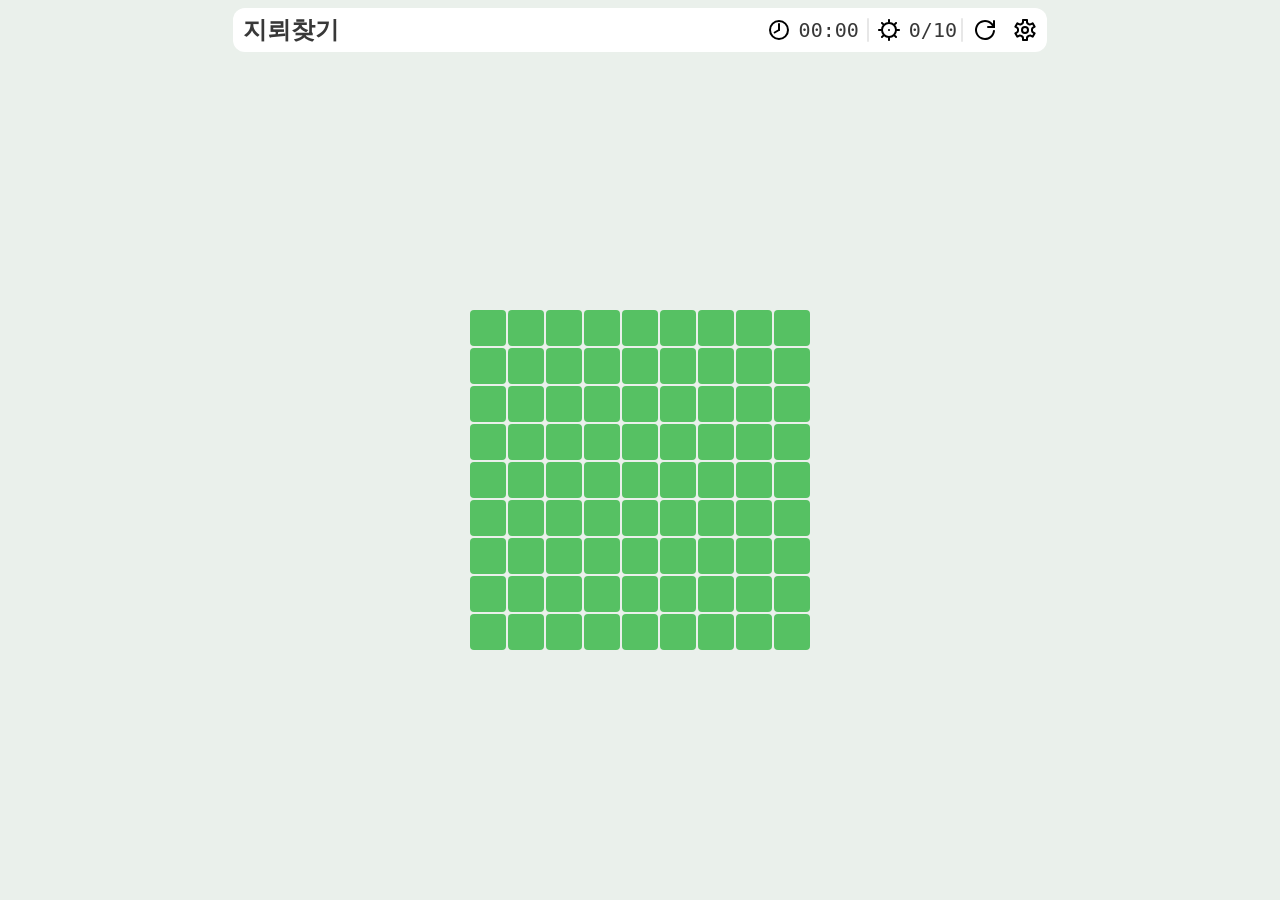
<file: minesweeper/index.html>
<!DOCTYPE html>
<html lang="ko">

<head>
    <meta charset="UTF-8">
    <meta name="viewport" content="width=device-width, initial-scale=1.0">
    <title>Document</title>
    <link href="style.css" rel="stylesheet" />
</head>

<body oncontextmenu="return false">
    <section id="setting">
        <div id="diff">
            <button onclick="setDiff(0)">초급</button>
            <button onclick="setDiff(1)">중급</button>
            <button onclick="setDiff(2)">고급</button>
            <button onclick="setDiff(3)">커스텀</button>
        </div>
        <div class="inputs">
            <label for="ip_column">가로</label>
            <input id="ip_column" type="number" value="9" disabled/>
        </div>
        <div class="inputs">
            <label for="ip_row">세로</label>
            <input id="ip_row" type="number" value="9" disabled/>
        </div>
        <div class="inputs">
            <label for="ip_mine">지뢰</label>
            <input id="ip_mine" type="number" value="10" disabled/>
        </div>
        <div id="submit">
            <button id="bt_cancel" onclick="popup(false)">취소</button>
            <button id="bt_submit" onclick="apply()">확인</button>
        </div>
    </section>
    <header>
        <h1 id="title">지뢰찾기</h1>
        <div id="control">
            <div id="information">
                <img class="icon" src="src/time.svg" alt="time" />
                <p id="dp_time">00:00</p>
                <div id="divider"></div>
                <img class="icon" src="src/mine.svg" alt="mine" />
                <p id="dp_mine">0/10</p>
            </div>
            <div id="divider"></div>
            <button id="bt_regame" onclick="refresh()"><img class="icon" src="src/regame.svg" alt="regame" /></button>
            <button id="bt_setting" onclick="popup(true)"><img class="icon" src="src/setting.svg" alt="setting" /></button>
        </div>
    </header>
    <section id="play_section">
        <div id="pad"></div>
        <div id="field"></div>
    </section>


    <script src="minesweeper.js"></script>
</body>

</html>
</file>
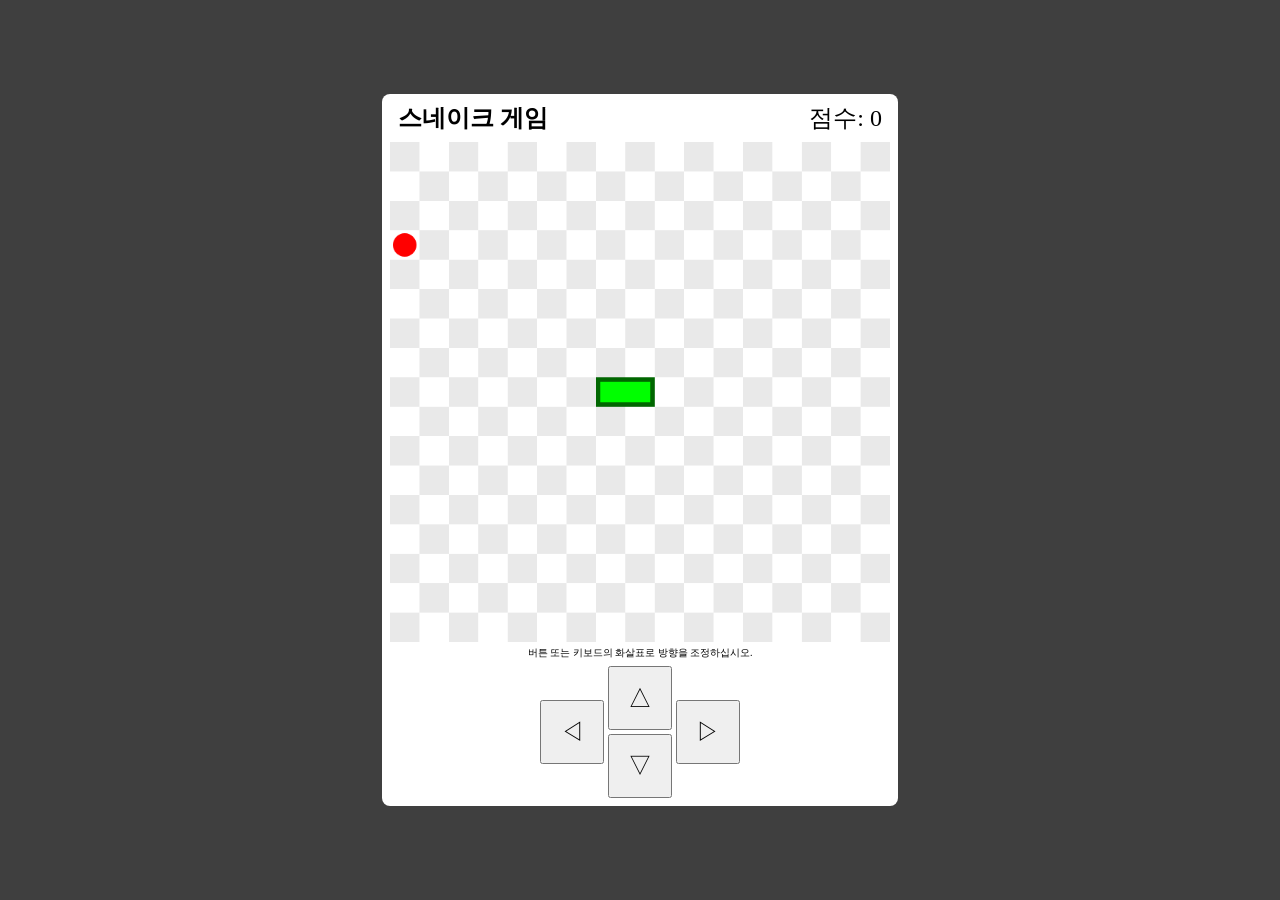
<file: snake_game/index.html>
<!DOCTYPE html>
<html lang="ko">

<head>
    <meta charset="UTF-8">
    <meta name="viewport" content="width=device-width, initial-scale=1.0">
    <title>스네이크 게임</title>
    <link href="style.css" rel="stylesheet" />
</head>

<body>
    <main>
        <header>
            <h1>스네이크 게임</h1>
            <span>점수: 0</span>
        </header>
        <canvas width="680" height="680"></canvas>
        <div>
            버튼 또는 키보드의 화살표로 방향을 조정하십시오.
            <button>△</button>
            <button>▷</button>
            <button>▽</button>
            <button>◁</button>
        </div>
    </main>
    <script src="snake_game.js"></script>
</body>

</html>
</file>
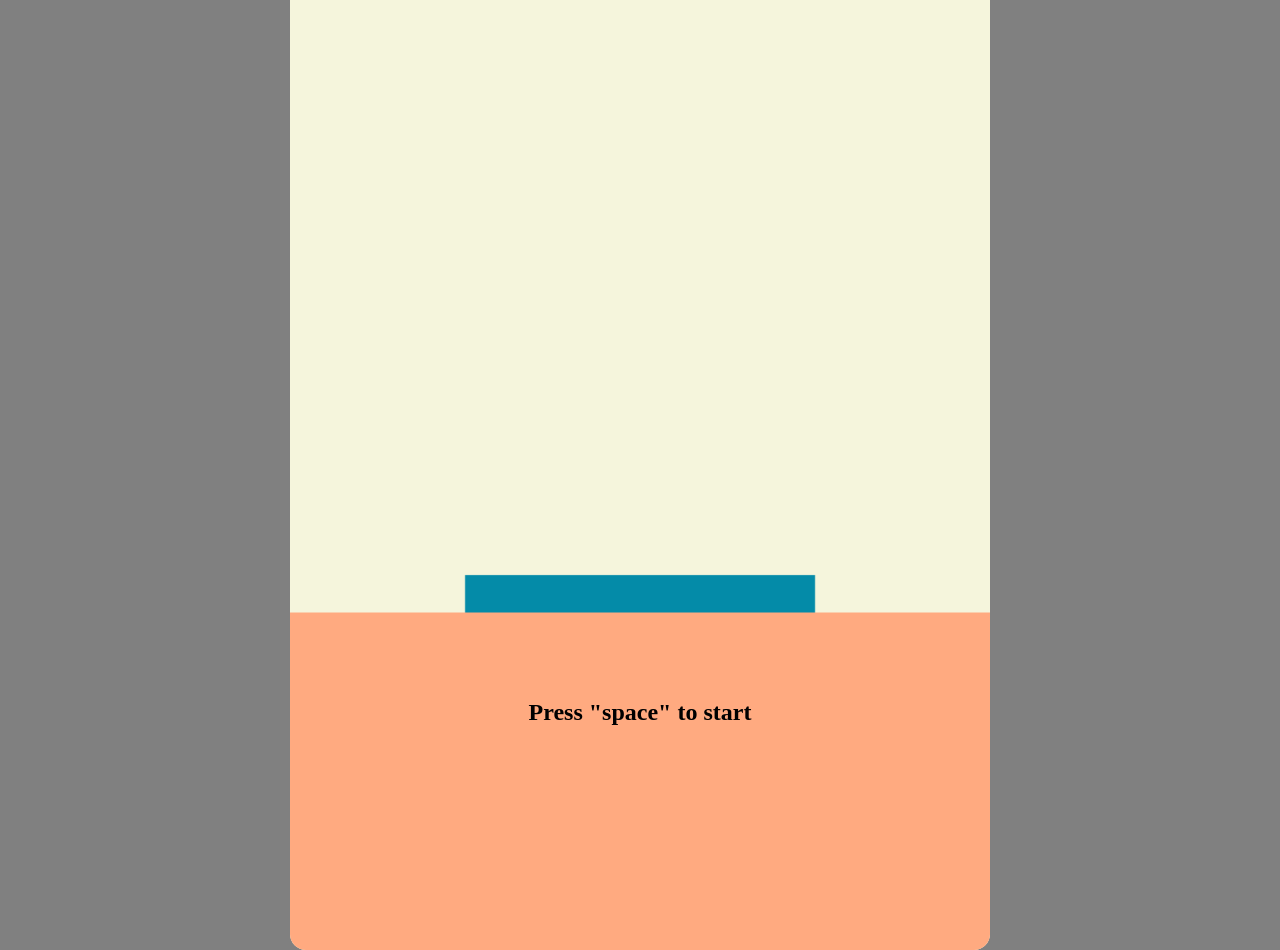
<file: stack_up/index.html>
<!DOCTYPE html>
<html lang="kr">

<head>
  <meta charset="UTF-8">
  <meta name="viewport" content="width=device-width, initial-scale=1.0">
  <title>Stack UP!</title>
  <style>
    body {
      background-color: gray;
      margin: 0;
      padding: 0;
      overflow: hidden;
      width: 100vw;
      height: 100vh;
      position: relative;
    }

    #container {
      width: 100%;
      height: 100%;
      max-width: 700px;
      height: 1000px;
      overflow: hidden;
      position: absolute;
      top: 50%;
      left: 50%;
      transform: translate(-50%, -50%);
      background-color: beige;
      border-radius: 16px;
    }

    canvas {
      position: absolute;
      top: 0;
      left: 0;
      width: 100%;
      height: 100%;
    }

    #score {
      position: absolute;
      top: 20%;
      left: 50%;
      transform: translateX(-50%);
      width: 100%;
      height: fit-content;
      text-align: center;
    }

    #display {
      position: absolute;
      bottom: 20%;
      left: 50%;
      transform: translateX(-50%);
      font-size: x-large;
      font-weight: bold;
      width: 100%;
      height: fit-content;
      text-align: center;
    }
  </style>
</head>

<body>
  <div id="container">
    <canvas id="play_canvas" width="500px" height="800px"></canvas>
    <canvas id="stack_canvas" width="500px" height="800px"></canvas>
    <h1 id="score"></h1>
    <p id="display">Press "space" to start</p>
  </div>
  <script>
    class Stack {
      position = null;
      length = null;
      floor = null;
      constructor(position, length, floor) {
        this.position = position;
        this.length = length;
        this.floor = floor;
      }
    }
    var stacks = [new Stack(125, 250, 1)];
    var current = {
      position: 0,
      length: 250
    }
    var isRunning = false;
    var isPressed = false;
    var play_canvas = document.getElementById("play_canvas");
    var play_ctx = play_canvas.getContext("2d");
    var stack_canvas = document.getElementById("stack_canvas");
    var stack_ctx = stack_canvas.getContext("2d");
    const palette = ["#A4036F", "#048BA8", "#16DB93", "#EFEA5A", "#F29E4C"];

    var score = document.getElementById("score");
    var display = document.getElementById("display");

    window.addEventListener("keydown", (e) => {
      if (e.keyCode === 32) {
        if (isRunning) {
          if (!isPressed) {
            isPressed = true;
            if (stacks.length % 5 === 0) speed++;
            console.log(current.position, current.length);
          }
        } else {
          display.innerText = "";
          isRunning = true;
          startGame();
        }
      }
    });

    window.addEventListener("touchstart", (e) => {
      if (isRunning) {
        if (!isPressed) {
          isPressed = true;
          // console.log(current.position, current.length);
          if (stacks.length % 5 === 0) speed++;
        }
      } else {
        display.innerText = "";
        isRunning = true;
        startGame();
      }
    })

    drawStacks();

    function startGame() {
      stacks = [new Stack(125, 250, 1)];
      score.innerText = "SCORE: " + stacks.length;
      drawStacks();
      requestAnimationFrame(animation);
    }

    function endGame() {
      current.position = 0;
      current.length = 250;
      direction = 0;
      downPosition = 300;
      downSpeed = 1;
      isRunning = false;
      isPressed = false;
      speed = 3;
      score.innerText = "GAME OVER!!\nYour score is " + stacks.length;
      drawAll();
    }

    function drawAll() {

      var resize_height = Math.floor(400 / stacks.length);
      if (resize_height > 30) resize_height = 30;
      const resize_ratio = resize_height / 30;
      //if (resize_height > 30) return;
      stack_ctx.clearRect(0, 0, 500, 800);
      stack_ctx.fillStyle = "#ffaa80";
      stack_ctx.fillRect(0, 600, 500, 200);
      const startPoint = (500 - 500 * resize_ratio) / 2;
      const heightPoint = 600 - stacks.length * resize_height;
      // console.log(`rh: ${resize_height}, rr: ${resize_ratio}, sp: ${startPoint}`);
      stacks.forEach((stack) => {
        stack_ctx.fillStyle = palette[(stack.floor % palette.length)]
        stack_ctx.fillRect(startPoint + stack.position * resize_ratio, heightPoint + resize_height * stacks.length - stack.floor * resize_height, stack.length * resize_ratio, resize_height);
      });
    }

    var speed = 3;

    var direction = 0; // 0: toRight, 1: toLeft
    var downPosition = 300;
    var downSpeed = 1;
    function animation() {
      if (!isRunning) return;
      play_ctx.clearRect(0, 0, 500, 800);
      play_ctx.fillStyle = palette[(stacks.length + 1) % palette.length];
      if (isPressed) {
        if (downPosition < 500 - 30) {
          play_ctx.fillRect(current.position, downPosition, current.length, 30);
          downPosition += downSpeed;
          downSpeed += 0.3;
        } else {
          const before = stacks[stacks.length - 1];
          const position = current.position < before.position ? before.position : current.position;
          const length = current.length - Math.abs(current.position - before.position);
          if (length > 0) {
            play_ctx.fillRect(position, 500 - 30, length, 30);
            stacks.push(new Stack(position, length, stacks.length + 1));
            downPosition = 300;
            downSpeed = 1;
            current.length = length;
            current.position = 0;
            drawStacks();
            isPressed = false;
            score.innerText = "SCORE: " + stacks.length;
          } else {
            endGame();
            display.innerText = "Press \"space\" to re-start.";
          }
        }
      } else {
        play_ctx.fillRect(current.position, 300, current.length, 30);
        if (direction === 0) {
          if (current.position + current.length / 2 < 500) {
            current.position += speed;
          } else {
            direction = 1;
            current.position -= speed;
          }
        } else {
          if (current.position > current.length / -2) {
            current.position -= speed;
          } else {
            direction = 0;
            current.pisition += speed;
          }
        }
      }
      requestAnimationFrame(animation);
    }

    function drawStacks() {
      stack_ctx.clearRect(0, 0, 500, 800);
      stacks.forEach((stack) => {
        stack_ctx.fillStyle = palette[stack.floor % palette.length];
        stack_ctx.fillRect(stack.position, 500 + (stacks.length - stack.floor) * 30, stack.length, 30);
      });
      if (500 + stacks.length * 30 < 800) {
        stack_ctx.fillStyle = "#ffaa80";
        stack_ctx.fillRect(0, 500 + (stacks.length) * 30, 500, 300);
      }
    }

  </script>
</body>

</html>
</file>
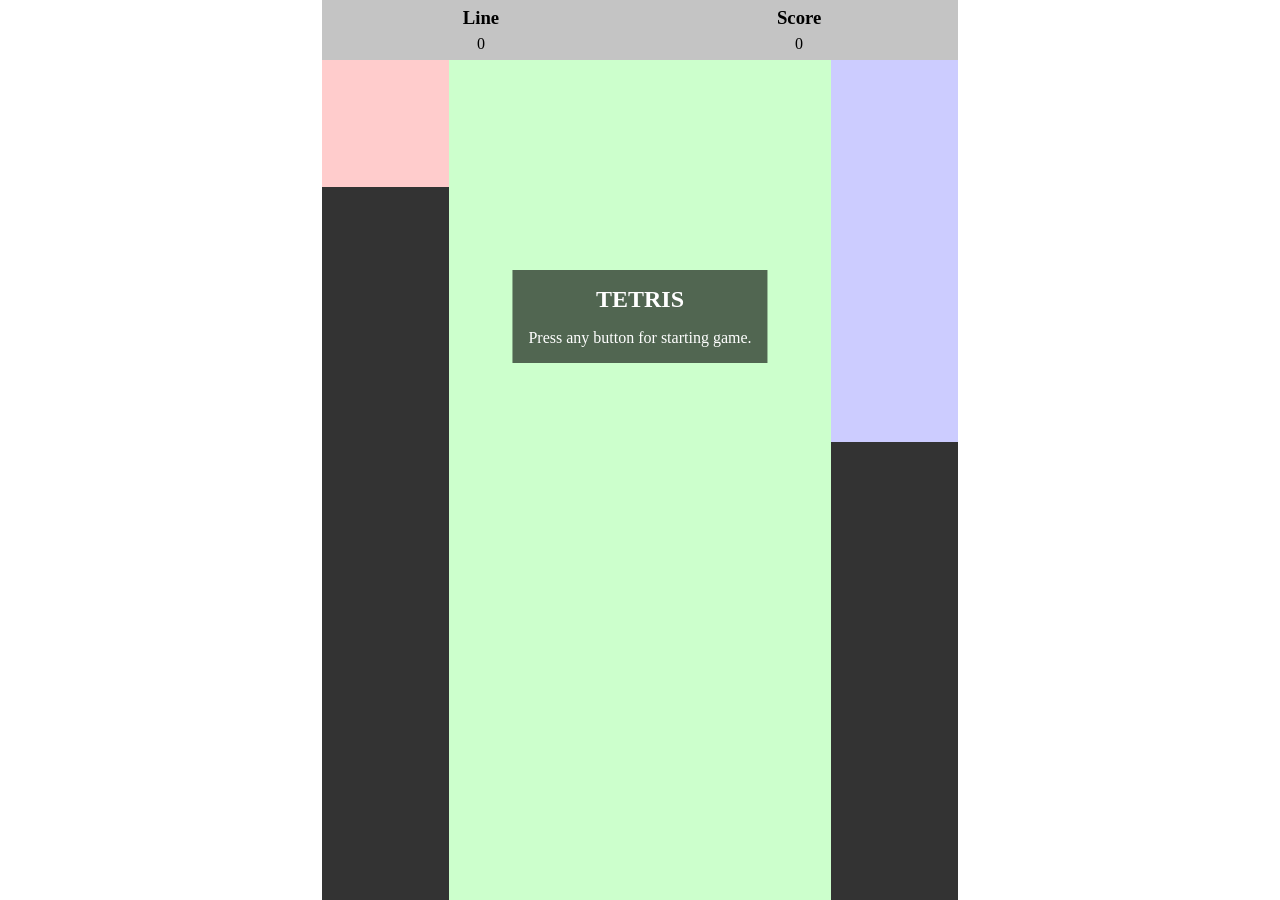
<file: tetris/index.html>
<!DOCTYPE html>
<html lang="en">

<head>
    <meta charset="UTF-8">
    <meta name="viewport" content="width=device-width, initial-scale=1.0">
    <title>Tetris</title>
    <link href="style.css" rel="stylesheet">
</head>

<body>
    <main>
        <section id="popup">
            <h2>TETRIS</h2>
            <p>Press any button for starting game.</p>
        </section>
        <section id="board">
            <div class="data_container">
                <h3>Line</h3>
                <span>0</span>
            </div>
            <div class="data_container">
                <h3>Score</h3>
                <span>0</span>
            </div>
        </section>
        <section id="playground">
            <canvas id="hold" width="40" height="40"></canvas>
            <canvas id="field" width="100" height="220"></canvas>
            <canvas id="next" width="40" height="120"></canvas>
        </section>
    </main>
    <script src="tetris.js"></script>
</body>

</html>
</file>
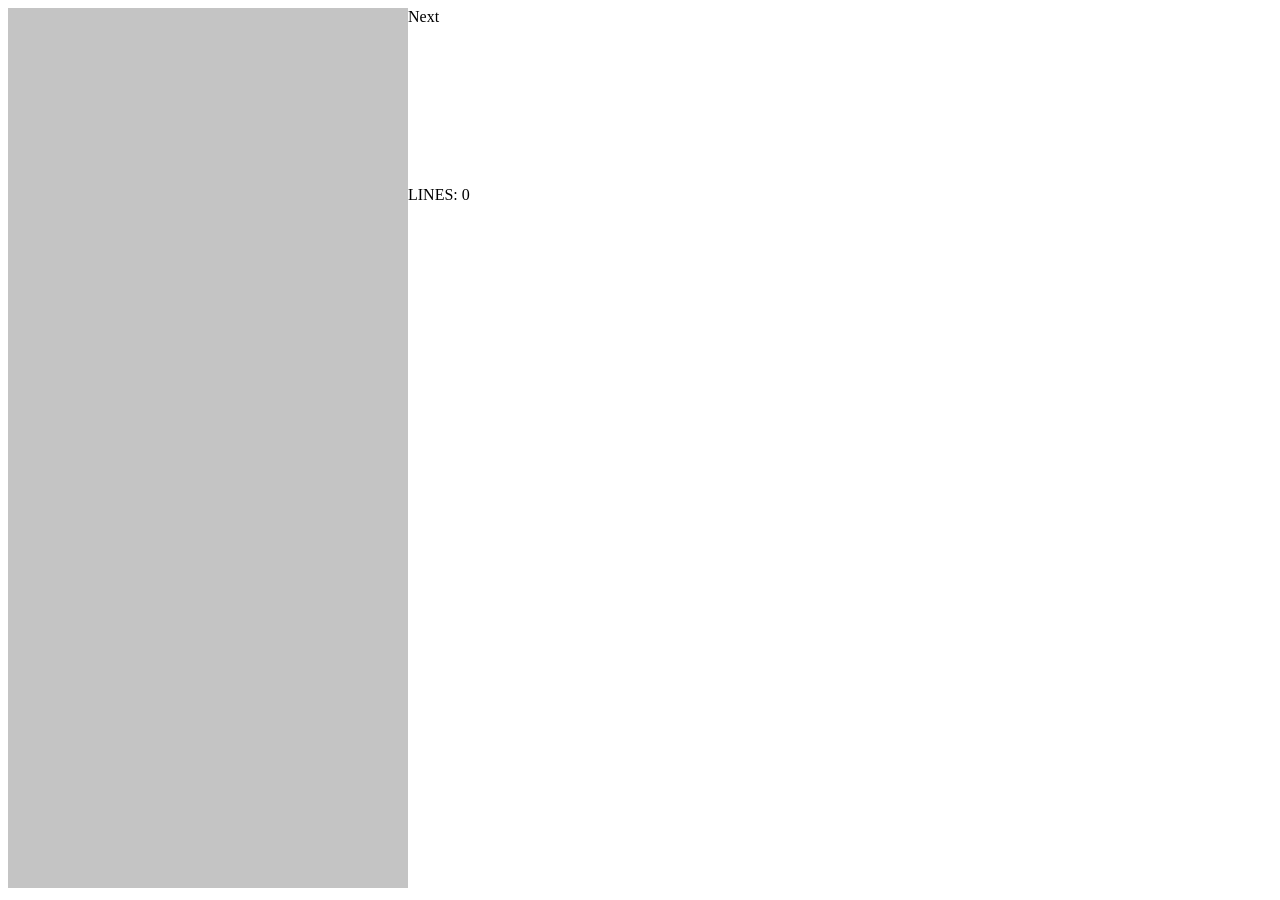
<file: tetris_sample/index.html>
<!DOCTYPE html>
<html lang="ko">
<head>
    <meta charset="UTF-8">
    <meta name="viewport" content="width=device-width, initial-scale=1.0">
    <title>테트리스</title>
    <link href="style.css" rel="stylesheet">
</head>
<body>
    <canvas id="field" width="400", height="880"></canvas>
    <div><span>Next</span><canvas id="next" width="160" height="160"></canvas><span>LINES: 0</span></div>
    <script src="tetris.js"></script>
</body>
</html>
</file>
<file: minesweeper/style.css>
* {
    margin: 0;
    padding: 0;
    color: var(--text);
}

:root {
  --background: #eaf0eb;
  --primary: #56C163;
  --sub-primary: #A4E9AC;
  --caution: #ff0000;
  --surface: #ffffff;
  --surface1: #f7f7f7;
  --surface2: #e7e7e7;
  --text: #383838;
  --disabled: #c0c0c0;
}

html{
    width: 100%;
    height: 100%;
}

body{
    background-color: var(--background);
    width: 100%;
    height: 100%;
}

header {
    position: fixed;
    top: 8px;
    left: 50%;
    transform: translateX(-50%);
    background-color: var(--surface);
    display: flex;
    flex-direction: row;
    width: 100%;
    max-width: 800px;
    height: 44px;
    align-items: center;
    justify-content: space-between;
    padding-left: 10px;
    padding-right: 4px;
    border-radius: 12px;
}

#title{
    font-size: x-large;
}

#control{
    display: flex;
    flex-direction: row;
    gap: 4px;
    align-items: center;
}

#information{
    display: flex;
    flex-direction: row;
    gap: 8px;
    align-items: center;
}

#information p{
    font-size: x-large;
    font-family: monospace;
}

.icon{
    width: 24px;
    height: 24px;
}

#divider{
    width: 2px;
    height: 24px;
    background-color: var(--surface2);
    border-radius: 1px;
}

header button{
    background-color: var(--surface);
    transition: background-color 0.3s ease;
    border: none;
    width: 36px;
    height: 36px;
    border-radius: 8px;
    padding: 6px;
}

#bt_regame:hover, #bt_setting:hover{
    background-color: var(--surface2);
}


#setting{
    position: fixed;
    top: 50%;
    left: 50%;
    transform: translate(-50%, -50%);
    background-color: var(--surface);
    border-radius: 16px;
    padding: 8px;
    display: none;
    flex-direction: column;
    gap: 16px;
}

#diff{
    display: flex;
    flex-direction: row;
    gap: 8px;
}

#diff button{
    width: 80px;
    height: 40px;
    background-color: var(--surface);
    transition: background-color 0.3s ease;
    border: none;
    border-radius: 8px;
    font-size: medium;
}

#diff button:hover{
    background-color: var(--surface1);
}

.inputs{
    display: flex;
    flex-direction: row;
    align-items: center;
    width: calc(100% - 4px);
    border: var(--surface2) 2px solid;
    border-radius: 8px;
    background-color: var(--surface2);
}

.inputs label{
    width: 30%;
    height: 24px;
    line-height: 24px;
    text-align: center;
    font-size: medium;
    background-color: var(--surface2);
    border-top-left-radius: 6px;
    border-bottom-left-radius: 6px;
    
}

.inputs input{
    width: 70%;
    height: 24px;
    background-color: var(--surface1);
    border: none;
    border-top-right-radius: 6px;
    border-bottom-right-radius: 6px;
    text-align: right;
    padding-right: 4px;
    color: var(--text);
}

.inputs input:disabled {
    color: var(--disabled);
}

#submit{
    display: grid;
    grid-template-columns: 1fr 1fr;
    column-gap: 8px;
    height: 40px;
}

#submit button{
    border: none;
    border-radius: 8px;
    font-size: medium;
}

#bt_cancel{
    background-color: var(--surface);
    transition: background-color 0.3s ease;
}

#bt_cancel:hover{
    background-color: var(--surface1);
}

#bt_submit{
    background-color: var(--sub-primary);
    transition: background-color 0.3s ease;
}

#bt_submit:hover{
    background-color: var(--primary);
}

#play_section{
    width: 100%;
    height: 100%;
}

#pad{
    width: 100%;
    height: 60px;
}

#field{
    width: fit-content;
    height: fit-content;
    min-width: 100%;
    min-height: calc(100% - 60px);
    padding: 16px;
    box-sizing: border-box;
    display: flex;
    flex-direction: column;
    justify-content: center;
    align-items: center;
    gap: 2px;
    overflow: scroll;
}

.mine_row{
    display: flex;
    flex-direction: row;
    gap: 2px;
}

.element_mine{
    width: 36px;
    height: 36px;
    background-color: var(--primary);
    border-radius: 4px;
    border: none;
    display: flex;
    justify-content: center;
    align-items: center;
}
</file>
<file: snake_game/style.css>
*{
    margin: 0;
    padding: 0;
}

::-webkit-scrollbar {
    display: none;
}

body{
    width: 100%;
    height: 100vh;
    position: relative;
    background-color: #3f3f3f;
    display: flex;
    align-items: center;
    justify-content: center;
}

main{
    width: 100%;
    max-width: 500px;
    margin: 4px;
    background-color: white;
    border-radius: 8px;
    padding: 0 8px 8px 8px;
}

header{
    display: flex;
    direction: row;
    align-items: center;
    justify-content: space-between;
    padding: 8px;
}

h1, span{
    font-size: x-large;
}

canvas{
    width: 100%;
}

div{
    position: relative;
    height: 152px;
    text-align: center;
    font-size: x-small;
}

button{
    position: absolute;
    width: 64px;
    height: 64px;
    font-size: x-large;
}

button:first-child{
    top: 20px;
    left: 50%;
    transform: translateX(-32px);
}

button:nth-child(2){
    top: 54px;
    left: 50%;
    transform: translateX(36px);
}
button:nth-child(3){
    top: 88px;
    left: 50%;
    transform: translateX(-32px);
}
button:nth-child(4){
    top: 54px;
    left: 50%;
    transform: translateX(-100px);
}
</file>
<file: tetris/style.css>
* {
    margin: 0;
    padding: 0;
}

html{
    width: 100%;
    height: 100%;
}

body{
    width: 100%;
    height: 100%;
    display: flex;
    justify-content: center;
    position: relative;
}

#popup{
    padding: 16px;
    background-color: #00000099;
    position: absolute;
    top: 30%;
    left: 50%;
    transform: translateX(-50%);
    display: flex;
    flex-direction: column;
    gap: 16px;
    align-items: center;
    color: white;
}

main{
    height: 100%;
    background-color: #333;
    display: grid;
    grid-template-rows: 60px auto;
}

#board{
    background-color: #c4c4c4;
    display: grid;
    grid-template-columns: 1fr 1fr;
    text-align: center;
}

.data_container{
    width: 100%;
    height: 100%;
    display: flex;
    flex-direction: column;
    justify-content: space-evenly;
}

#playground{
    display: grid;
    grid-template-columns: 1fr 3fr 1fr;
}

#hold{
    width: 100%;
    background-color: #ffcccc;
}

#field{
    background-color: #ccffcc;
    height: 100%;
}

#next{
    width: 100%;
    background-color: #ccccff;
}
</file>
<file: tetris_sample/style.css>
body{
    display: flex;
    flex-direction: row;
}

#field{
    background-color: #c4c4c4;
}
div{
    display: flex;
    flex-direction: column;
}
</file>
